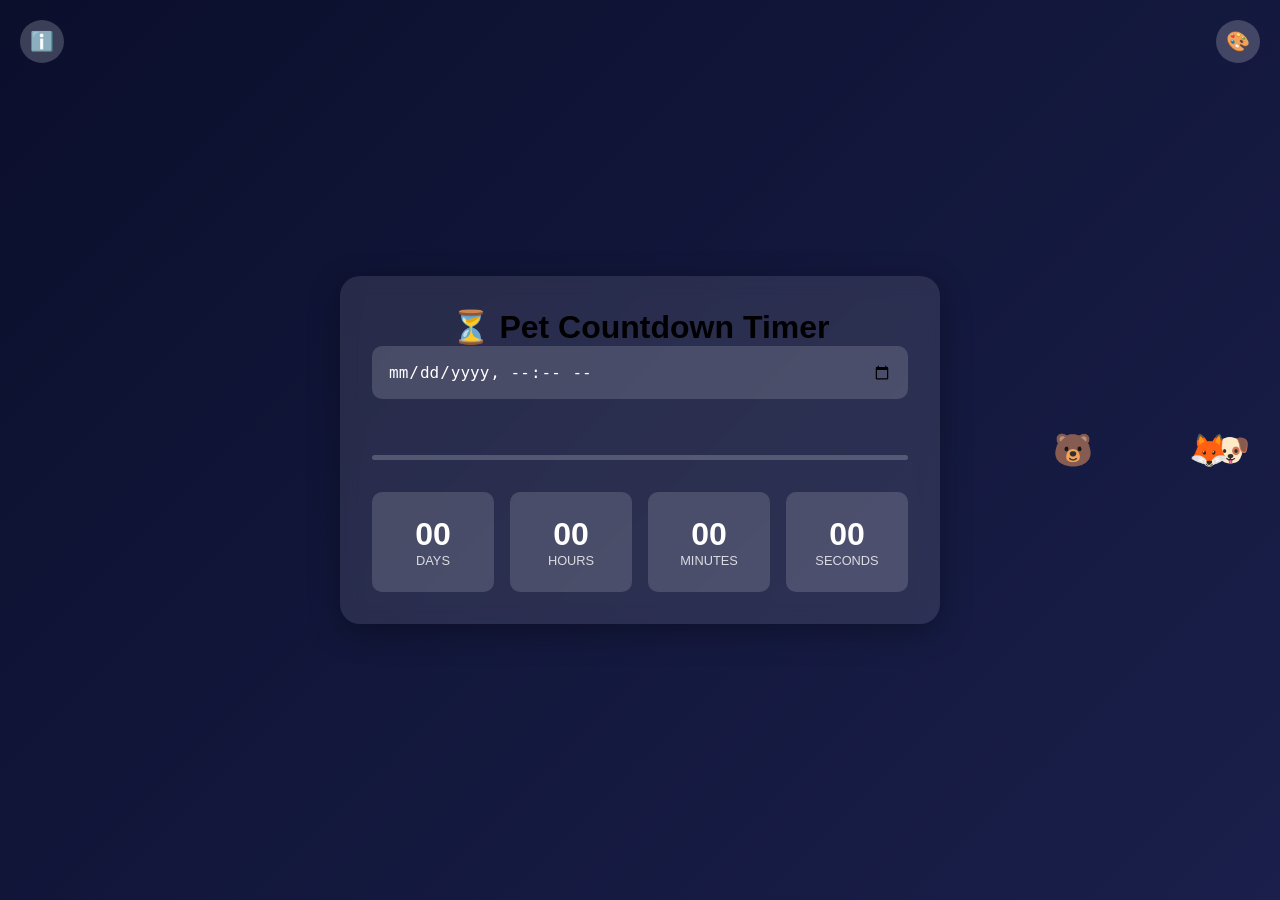
<file: index.html>
<!DOCTYPE html>
<html lang="en">
<head>
    <meta charset="UTF-8">
    <meta name="viewport" content="width=device-width, initial-scale=1.0">
    <title>Pet Countdown Timer</title>
    <link rel="stylesheet" href="style.css">
</head>
<body class="theme-space">
    <button class="info-button" onclick="showCredits()">ℹ️</button>
    <button class="theme-switch" onclick="changeTheme()">🎨</button>
    
    <div class="container">
        <h1>⏳ Pet Countdown Timer</h1>
        <input type="datetime-local" id="dateInput" class="date-input">
        <div class="progress-bar">
            <div class="progress" id="progress"></div>
        </div>
        <div class="countdown" id="countdown">
            <div class="time-box">
                <div class="number" id="days">00</div>
                <div class="label">Days</div>
            </div>
            <div class="time-box">
                <div class="number" id="hours">00</div>
                <div class="label">Hours</div>
            </div>
            <div class="time-box">
                <div class="number" id="minutes">00</div>
                <div class="label">Minutes</div>
            </div>
            <div class="time-box">
                <div class="number" id="seconds">00</div>
                <div class="label">Seconds</div>
            </div>
        </div>
    </div>

    <div class="secret-message" id="secretMessage">YOU LOVE PETS! 🐾</div>
    <div class="secret-message-2" id="secretMessage2">🐾 Secret Discovered! 🎉</div>

    <div class="credits-modal" id="creditsModal">
        <div class="credits-content">
            <h2>About This Project</h2>
            <p>🧑💻 Created by <strong>Pedroperry</strong></p>
            <p>🤖 Assisted by DeepSeek AI</p>
            <a href="https://github.com/Pedroperry" target="_blank">
                👨💻 Visit Pedroperry's GitHub
            </a>
            <a href="https://www.deepseek.com" target="_blank">
                🚀 Explore DeepSeek
            </a>
            <button class="close-button" onclick="hideCredits()">×</button>
        </div>
    </div>

    <script src="script.js" defer></script>
</body>
</html>
</file>
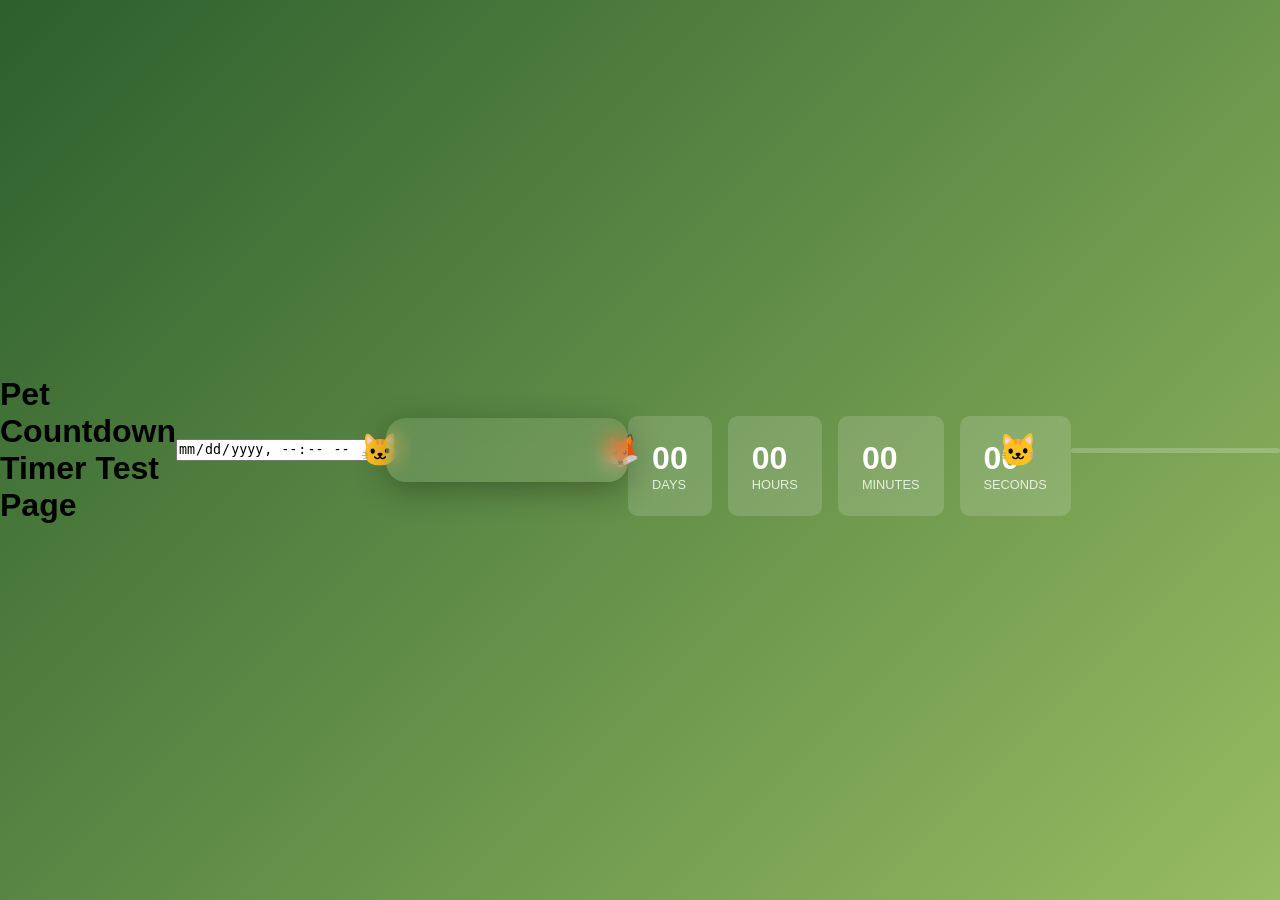
<file: test.html>
<!DOCTYPE html>
<html lang="en">
<head>
    <meta charset="UTF-8">
    <title>Pet Countdown Timer Tests</title>
    <link rel="stylesheet" href="style.css"> <!-- Include style.css to avoid potential visual errors if script interacts with styles -->
</head>
<body>
    <!-- Minimal DOM structure for script.js to initialize without errors -->
    <h1>Pet Countdown Timer Test Page</h1>
    <input type="datetime-local" id="dateInput">
    
    <div class="container">
        <!-- Mock container element -->
    </div>

    <div class="countdown" id="countdown">
        <div class="time-box">
            <div class="number" id="days">00</div>
            <div class="label">Days</div>
        </div>
        <div class="time-box">
            <div class="number" id="hours">00</div>
            <div class="label">Hours</div>
        </div>
        <div class="time-box">
            <div class="number" id="minutes">00</div>
            <div class="label">Minutes</div>
        </div>
        <div class="time-box">
            <div class="number" id="seconds">00</div>
            <div class="label">Seconds</div>
        </div>
    </div>

    <div class="progress-bar">
        <div class="progress" id="progress"></div>
    </div>

    <div class="credits-modal" id="creditsModal">
        <!-- Mock modal -->
    </div>
    <div class="secret-message" id="secretMessage"></div>
    <div class="secret-message-2" id="secretMessage2"></div>

    <!-- Scripts -->
    <script src="script.js"></script>
    <script src="test_runner.js"></script>
</body>
</html>
</file>
<file: style.css>
* {
    margin: 0;
    padding: 0;
    box-sizing: border-box;
}

body {
    font-family: 'Arial', sans-serif;
    min-height: 100vh;
    display: flex;
    justify-content: center;
    align-items: center;
    overflow: hidden;
    transition: all 0.5s;
}

.theme-space { background: linear-gradient(135deg, #0b0f2c, #1a1f4b); }
.theme-nature { background: linear-gradient(135deg, #2c5f2d, #97bc62); }
.theme-retro { background: linear-gradient(135deg, #ff6b6b, #ffe66d); }
.theme-ocean { background: linear-gradient(135deg, #0077be, #00c2cb); }
.theme-forest { background: linear-gradient(135deg, #228b22, #8b4513); }

.container {
    background: rgba(255, 255, 255, 0.1);
    backdrop-filter: blur(10px);
    border-radius: 20px;
    padding: 2rem;
    box-shadow: 0 8px 32px rgba(0, 0, 0, 0.3);
    width: 90%;
    max-width: 600px;
    text-align: center;
    position: relative;
    z-index: 2;
}

.theme-switch {
    position: fixed;
    top: 20px;
    right: 20px;
    padding: 10px;
    border-radius: 50%;
    background: rgba(255,255,255,0.2);
    cursor: pointer;
    border: none;
    color: white;
    font-size: 1.2rem;
}

.info-button {
    position: fixed;
    top: 20px;
    left: 20px;
    padding: 10px;
    border-radius: 50%;
    background: rgba(255,255,255,0.2);
    cursor: pointer;
    border: none;
    color: white;
    font-size: 1.2rem;
    z-index: 3;
}

.date-input {
    width: 100%;
    padding: 1rem;
    margin-bottom: 1.5rem;
    background: rgba(255, 255, 255, 0.15);
    border: none;
    border-radius: 10px;
    color: white;
    font-size: 1rem;
}

.countdown {
    display: grid;
    grid-template-columns: repeat(4, 1fr);
    gap: 1rem;
    margin-top: 2rem;
}

.time-box {
    background: rgba(255, 255, 255, 0.15);
    padding: 1.5rem;
    border-radius: 10px;
    transition: transform 0.3s;
}

.time-box:hover { transform: scale(1.05); }

.number {
    font-size: 2rem;
    color: white;
    font-weight: bold;
}

.label {
    font-size: 0.8rem;
    color: rgba(255, 255, 255, 0.8);
    text-transform: uppercase;
}

.emoji {
    position: absolute;
    font-size: 2rem;
    cursor: pointer;
    animation: float 15s linear infinite;
    z-index: 1;
    transition: 0.3s;
}

@keyframes float {
    0% { transform: translateY(110vh) rotate(0deg); }
    100% { transform: translateY(-20vh) rotate(360deg); }
}

.progress-bar {
    width: 100%;
    height: 5px;
    background: rgba(255, 255, 255, 0.2);
    margin: 2rem 0;
    border-radius: 3px;
    overflow: hidden;
}

.progress {
    height: 100%;
    width: 0;
    transition: width 0.5s ease, background 0.3s ease;
    border-radius: inherit;
}

.party-time { animation: partyLights 0.5s infinite; }
@keyframes partyLights {
    0% { background: #ff0000; } 33% { background: #00ff00; }
    66% { background: #0000ff; } 100% { background: #ff0000; }
}

.secret-message-2 {
    position: fixed;
    bottom: 20px;
    right: 20px;
    background: white;
    padding: 1rem;
    border-radius: 10px;
    display: none;
}

.disco-mode .time-box { animation: discoGlow 1s infinite alternate; }
@keyframes discoGlow {
    from { box-shadow: 0 0 10px #ff0000; }
    to { box-shadow: 0 0 20px #00ff00; }
}

.rotate-title { animation: titleSpin 2s linear infinite; }
@keyframes titleSpin {
    from { transform: rotate(0deg); } to { transform: rotate(360deg); }
}

.heart-burst {
    position: absolute;
    pointer-events: none;
    animation: heartExplosion 1s ease-out forwards;
    font-size: 1.5rem;
}

@keyframes heartExplosion {
    0% { transform: scale(0) translateY(0); opacity: 1; }
    100% { transform: scale(3) translateY(-100px); opacity: 0; }
}

.secret-message {
    position: fixed;
    top: 50%;
    left: 50%;
    transform: translate(-50%, -50%);
    font-size: 3rem;
    color: #ff69b4;
    text-shadow: 0 0 10px #ffffff;
    animation: rainbow 2s infinite;
    display: none;
}

@keyframes rainbow {
    0% { color: #ff0000; } 25% { color: #ffd700; }
    50% { color: #00ff00; } 75% { color: #00ffff; }
    100% { color: #ff00ff; }
}

.credits-modal {
    position: fixed;
    top: 0;
    left: 0;
    width: 100%;
    height: 100%;
    background: rgba(0,0,0,0.7);
    display: none;
    justify-content: center;
    align-items: center;
    z-index: 4;
}

.credits-content {
    background: rgba(255,255,255,0.9);
    padding: 2rem;
    border-radius: 15px;
    text-align: center;
    max-width: 400px;
    backdrop-filter: blur(5px);
}

.credits-content a {
    color: #1a73e8;
    text-decoration: none;
    display: block;
    margin: 10px 0;
}

.credits-content a:hover { text-decoration: underline; }

.close-button {
    position: absolute;
    top: 20px;
    right: 20px;
    background: none;
    border: none;
    color: white;
    font-size: 1.5rem;
    cursor: pointer;
}
</file>
